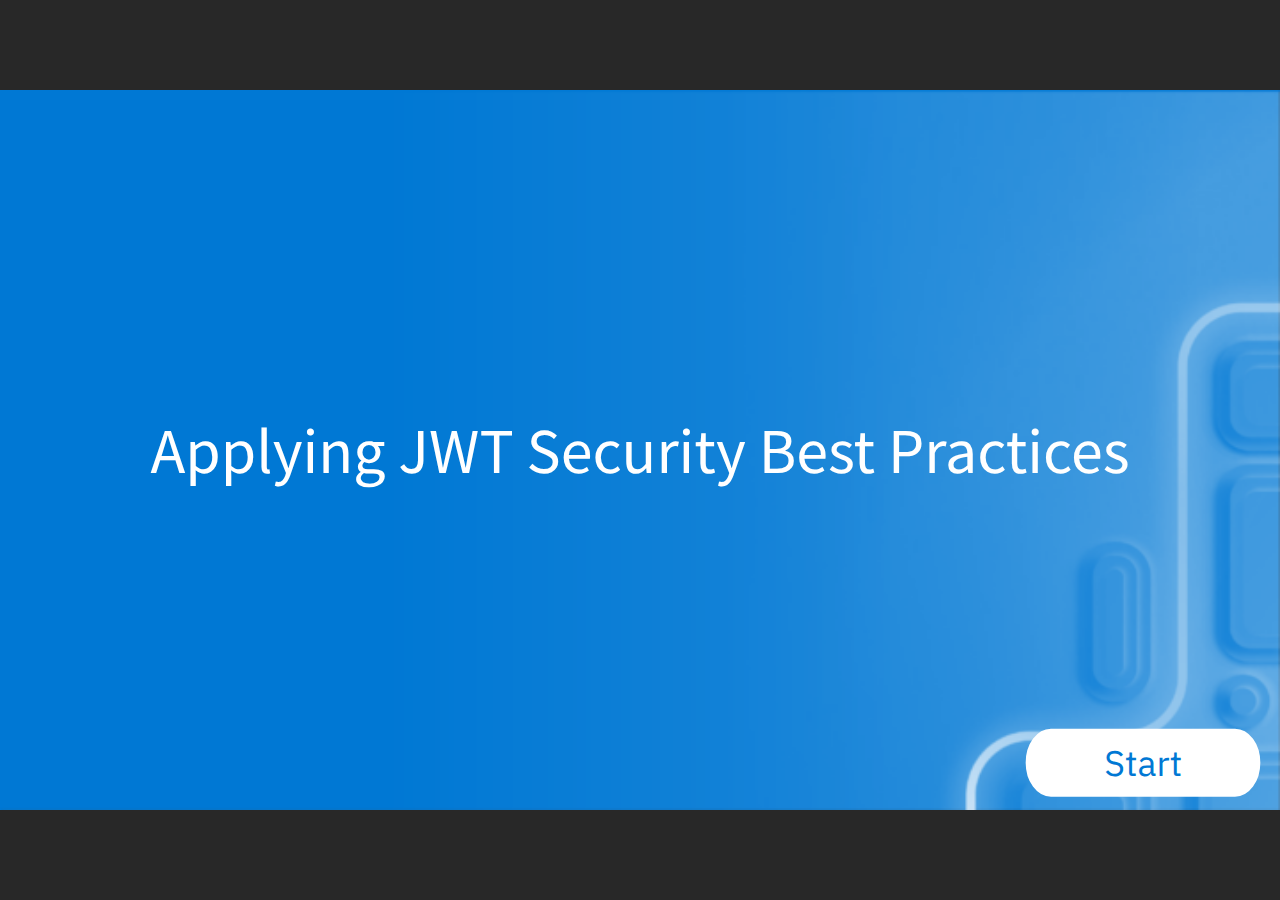
<file: index.html>
﻿<!doctype html>
<html lang="en-US">
<head>
  <meta charset="utf-8">
  <!-- Created using Storyline 360 x64 - http://www.articulate.com  -->
  <!-- version: 3.95.33670.0 -->
  <title>Applying JWT Security Best Practices</title>
  <meta http-equiv="x-ua-compatible" content="IE=edge"/>
  <meta name="viewport" content="width=device-width,initial-scale=1,user-scalable=no,shrink-to-fit=no,minimal-ui"/>
  <meta name="apple-mobile-web-app-capable" content="yes"/>
  <style>
    html, body { height: 100%; padding: 0; margin: 0 }
    #app { height: 100%; width: 100%; }
  </style>

  <script>
    window.DS = {};
    window.globals = {
      DATA_PATH_BASE: '',
      HAS_FRAME: true,
      HAS_SLIDE: true,

      lmsPresent: false,
      tinCanPresent: false,
      cmi5Present: false,
      aoSupport: false,
      scale: 'noscale',
      captureRc: false,
      browserSize: 'optimal',
      bgColor: '#282828',
      features: 'DropInAcc,DropInBase,DropInCore,DropInInteractions,DropInMisc,DropInVectors,DropInVideo,LayerPresentAsDialog,MultipleQuizTracking,UpdatedThemeEditor',
      themeName: 'unified',
      preloaderColor: '#FFFFFF',
      suppressAnalytics: false,
      productChannel: 'stable',
      publishSource: 'storyline',
      aid: 'aid|ec1426b3-023f-4ed3-86a6-291b0afe7aa1',
      cid: 'bbb5c4ab-197b-4763-9cb9-e30b449c9923',
      playerVersion: '3.95.33670.0',
      publishTimestamp: '2025-01-25T21:05:04.6571701Z',
      maxIosVideoElements: 10,
      connectionSettings: { message: 'You%20are%20offline.%20Trying%20to%20reconnect...', useDarkTheme: false, mode: 'disabled' },
      hasFeature: function(feature) {
        return this.features.split(',').includes(feature);
      },
      
      parseParams: function(qs) {
        if (window.globals.parsedParams != null) {
          return window.globals.parsedParams;
        }
        qs = (qs || window.location.search.substr(1)).split('+').join(' ');
        var params = {},
            tokens,
            re = /[?&]?([^=]+)=([^&]*)/g;

        while (tokens = re.exec(qs)) {
          params[decodeURIComponent(tokens[1]).trim()] =
            decodeURIComponent(tokens[2]).trim();
        }
        window.globals.parsedParams = params;
        return params;
      }

    };
  </script>
  <script>
    var isIe11 = ('ActiveXObject' in window || window.MSBlobBuilder != null)
      && window.msCrypto != null && !window.ActiveXObject;
    if (isIe11) {
      window.globals.unsupportedBrowser = true;
      document.write(atob('[base64]'));
    }
  </script>

  <script>
    if (window.globals.hasFeature('MultiLanguageSinglePackageSupport')) {
      
      
    }
  </script>

  
  <script>window.THREE = { };</script>
  
</head>
<body style="background: #282828" class="cs-HTML theme-unified">
  <!-- 360 -->
  <script>!function(){var e,i=/iPhone/i,o=/iPod/i,n=/iPad/i,t=/\biOS-universal(?:.+)Mac\b/i,r=/\bAndroid(?:.+)Mobile\b/i,a=/Android/i,d=/(?:SD4930UR|\bSilk(?:.+)Mobile\b)/i,p=/Silk/i,l=/Windows Phone/i,u=/\bWindows(?:.+)ARM\b/i,b=/BlackBerry/i,s=/BB10/i,c=/Opera Mini/i,f=/\b(CriOS|Chrome)(?:.+)Mobile/i,h=/Mobile(?:.+)Firefox\b/i,v=function(e){return void 0!==e&&"MacIntel"===e.platform&&"number"==typeof e.maxTouchPoints&&e.maxTouchPoints>1&&"undefined"==typeof MSStream};e=function(e){var m={userAgent:"",platform:"",maxTouchPoints:0};e||"undefined"==typeof navigator?"string"==typeof e?m.userAgent=e:e&&e.userAgent&&(m={userAgent:e.userAgent,platform:e.platform,maxTouchPoints:e.maxTouchPoints||0}):m={userAgent:navigator.userAgent,platform:navigator.platform,maxTouchPoints:navigator.maxTouchPoints||0};var g=m.userAgent,y=g.split("[FBAN");void 0!==y[1]&&(g=y[0]),void 0!==(y=g.split("Twitter"))[1]&&(g=y[0]);var A=function(e){return function(i){return i.test(e)}}(g),w={apple:{phone:A(i)&&!A(l),ipod:A(o),tablet:!A(i)&&(A(n)||v(m))&&!A(l),universal:A(t),device:(A(i)||A(o)||A(n)||A(t)||v(m))&&!A(l)},amazon:{phone:A(d),tablet:!A(d)&&A(p),device:A(d)||A(p)},android:{phone:!A(l)&&A(d)||!A(l)&&A(r),tablet:!A(l)&&!A(d)&&!A(r)&&(A(p)||A(a)),device:!A(l)&&(A(d)||A(p)||A(r)||A(a))||A(/\bokhttp\b/i)},windows:{phone:A(l),tablet:A(u),device:A(l)||A(u)},other:{blackberry:A(b),blackberry10:A(s),opera:A(c),firefox:A(h),chrome:A(f),device:A(b)||A(s)||A(c)||A(h)||A(f)},any:!1,phone:!1,tablet:!1};return w.any=w.apple.device||w.android.device||w.windows.device||w.other.device,w.phone=w.apple.phone||w.android.phone||w.windows.phone,w.tablet=w.apple.tablet||w.android.tablet||w.windows.tablet,w}(),"object"==typeof exports&&"undefined"!=typeof module?module.exports=e:"function"==typeof define&&define.amd?define((function(){return e})):this.isMobile=e}();
    window.isMobile.apple.tablet = window.isMobile.apple.tablet ||
      (navigator.platform === 'MacIntel' && navigator.maxTouchPoints > 1);
    window.isMobile.apple.device = window.isMobile.apple.device || window.isMobile.apple.tablet;
    window.isMobile.tablet = window.isMobile.tablet || window.isMobile.apple.tablet;
    window.isMobile.any = window.isMobile.any || window.isMobile.apple.tablet;
  </script>

  <div id="focus-sink" tabindex="-1"></div>

  <div id="preso"></div>
  <script>
    (function() {

      var classTypes = [ 'desktop', 'mobile', 'phone', 'tablet' ];

      var addDeviceClasses = function(prefix, testObj) {
        var curr, i;
        for (i = 0; i < classTypes.length; i++) {
          curr = classTypes[i];
          if (testObj[curr]) {
            document.body.classList.add(prefix + curr);
          }
        }
      };

      var params = window.globals.parseParams(),
          isDevicePreview = params.devicepreview === '1',
          isPhoneOverride = params.deviceType === 'phone' || (isDevicePreview && params.phone == '1'),
          isTabletOverride = (params.deviceType === 'tablet' || isDevicePreview) && !isPhoneOverride,
          isMobileOverride = isPhoneOverride || isTabletOverride;

      var deviceView = {
        desktop: !window.isMobile.any && !isMobileOverride,
        mobile: window.isMobile.any || isMobileOverride,
        phone: isPhoneOverride || (window.isMobile.phone && !isTabletOverride),
        tablet: isTabletOverride || window.isMobile.tablet
      };

      window.globals.deviceView = deviceView;
      window.isMobile.desktop = !window.isMobile.any;
      window.isMobile.mobile = window.isMobile.any;

      addDeviceClasses('view-', deviceView);

    })();
  </script>
  
  <script src='story_content/triggers.js' type=text/javascript></script>
<script src='story_content/user.js' type=text/javascript></script>
  <div class="slide-loader"></div>

  <script>
    var doc = document, loader = doc.body.querySelector('.slide-loader'); [ 1, 2, 3 ].forEach(function(n) { var d = doc.createElement('div'); d.style.backgroundColor = window.globals.preloaderColor; d.classList.add('mobile-loader-dot'); d.classList.add('dot' + n); loader.appendChild(d); });
  </script>

  <div class="mobile-load-title-overlay" style="display: none">
    <div class="mobile-load-title">Applying JWT Security Best Practices</div>
  </div>

  <div class="mobile-chrome-warning"></div>

  
<style>
  .warn-connection-dialog {
    display: none;
    background: transparent;
    pointer-events: all;
    position: fixed;
    left: 0;
    top: 0;
    width: 100%;
    height: 100%;
    z-index: 999;
  }

  .warn-connection-content {
    pointer-events: all;
    border-radius: 4px;
    background: white;
    border: 1px solid #E7E7E7;
    color: #333333;
    box-shadow: 0 2px 4px rgba(0, 0, 0, 0.25);
    transition: all 150ms ease-out;
    position: absolute;
    white-space: nowrap;
  }

  .view-phone.is-landscape .warn-connection-content {
    left: 23px;
    bottom: 23px;
  }

  .view-tablet.is-landscape .warn-connection-content {
    left: 50%;
    top: 20px;
    transform: translateX(-50%);
  }

  .view-mobile.is-portrait .warn-connection-content {
    transform: translate(-50%, calc(-100% - 15px));
  }

  .warn-connection-content p {
    display: inline-block;
    margin: 0 8px 0 0;
    line-height: 33px;
    font-size: 11px;
  }

  .warn-connection-content svg {
    position: relative;
    vertical-align: middle;
    margin: 0 2px 2px 8px;
  }

  .view-desktop .warn-connection-content {
    left: 1.5em;
    bottom: 1.5em;
  }

  .view-desktop .warn-connection-content p {
    font-size: 1.1em;
  }

  .is-offline .warn-connection-dialog {
    display: block;
  }

  .is-offline .cs-panel * {
    pointer-events: none !important;
  }

  .is-offline .cs-panel {
    pointer-events: all !important;
  }

  .is-offline #nav-controls * {
    pointer-events: none !important;
  }

  .is-offline #nav-controls {
    pointer-events: all !important;
  }
</style>

<div class="warn-connection-dialog" role="alertdialog" aria-modal="true" tabindex="0" aria-labelledby="warn-connection-message">
  <div class="warn-connection-content">
    <svg width="17" height="15" viewBox="0 0 17 15" xmlns="http://www.w3.org/2000/svg">
      <path fill="#8F0000" stroke="white" d="M16.07,12.98 L15.88,12.23 L9.51,1.21 C8.97,0.26,7.6,0.26,7.06,1.21 L0.69,12.23 C0.15,13.16,0.81,14.36,1.91,14.36 H14.65 C15.47,14.36,16.05,13.7,16.07,12.98 Z"/>
      <path fill="white" stroke="white" d="M8.58,5.5 C8.35,5.28,8.5,5.35,8.21,5.32 C8.09,5.35,7.97,5.49,7.96,5.67 C7.97,5.79,7.98,5.92,7.98,6.04 L7.98,6.04 C7.99,6.17,8,6.31,8.01,6.43 L8.01,6.44 C8.03,6.92,8.06,7.41,8.09,7.9 L8.09,7.9 C8.12,8.39,8.14,8.88,8.17,9.37 C8.17,9.39,8.18,9.42,8.2,9.44 C8.23,9.46,8.25,9.47,8.28,9.47 C8.31,9.47,8.34,9.46,8.35,9.44 C8.37,9.43,8.38,9.4,8.39,9.35 L8.39,9.34 C8.39,9.24,8.4,9.15,8.4,9.05 L8.4,9.05 C8.41,8.96,8.41,8.86,8.42,8.75 C8.43,8.44,8.45,8.12,8.47,7.81 L8.47,7.81 C8.49,7.49,8.51,7.18,8.53,6.87 C8.55,6.46,8.56,6.05,8.59,5.64 L8.6,5.62 C8.6,5.57,8.59,5.53,8.58,5.5 L8.21,5.32 Z"/>
      <circle fill="white" stroke="white" cx="8.3" cy="11.35" r="0.3"/>
    </svg>
    <p id="warn-connection-message">You are offline. Trying to reconnect...</p>
  </div>
</div>

<script>
  (function() {
    window.DS.connection = {
      warningShown: false,
      assets: {},
      loadingAssetGroup: false,
      retryDelay: 500
    };

    var connectionSettings = window.globals.connectionSettings || {};

    var useConnectionMessages = window.AbortController != null &&
      window.location.protocol != 'file:' &&
      connectionSettings.mode === 'normal';

    window.DS.connection.useConnectionMessages = useConnectionMessages;

    var assetCount = 0;
    var checkLoadedId;


    if (useConnectionMessages && connectionSettings != null) {
      var contentEl = document.querySelector('.warn-connection-content');
      var messageEl = contentEl.querySelector('p');

      if (connectionSettings.useDarkTheme) {
        contentEl.style.borderColor = '#BABBBA';
        contentEl.style.backgroundColor = '#282828';
        contentEl.style.color = '#FFFFFF';
      }

      if (connectionSettings.message != null) {
        messageEl.textContent = window.decodeURIComponent(connectionSettings.message);
      }
    }

    function checkAssetsReady() {
      for (var i in DS.connection.assets) {
        if (!DS.connection.assets[i].success) {
          return false;
        }
      }
      return true;
    }

    function stopAssetGroup() {
      if (!useConnectionMessages) { return; }

      assetCount = 0;

      DS.connection.oldAssetGroup = DS.connection.assets;
      DS.connection.assets = {};
      DS.connection.loadingAssetGroup = false;
      clearInterval(checkLoadedId);
    }

    function startAssetGroup() {
      if (!useConnectionMessages) { return; }
      var ticks = 0;
      clearInterval(checkLoadedId);
      checkLoadedId = setInterval(function() {
        var loaded = 0;
        if (assetCount === 0 && loaded === 0) {
          clearInterval(checkLoadedId);
          return;
        }

        for (var i in DS.connection.assets) {
          if (DS.connection.assets[i].success) {
            loaded++;
          }
        }

        if (assetCount === loaded && checkAssetsReady()) {
          for (var i in DS.connection.assets) {
            if (DS.connection.assets[i].action) {
              DS.connection.assets[i].action();
            }
          }
          hideWarning();
          stopAssetGroup();
        }
      }, 100)
    }

    function requiredAsset(url, action, retry, type) {
      if (!useConnectionMessages) { return; }
      if (DS.connection.assets[url]) { return; }

      DS.connection.assets[url] = {
        success: false, action: action, retry: retry, type: type
      };
      assetCount = Object.keys(DS.connection.assets).length;
      if (!DS.connection.loadingAssetGroup) {
        startAssetGroup();
      }
      DS.connection.loadingAssetGroup = true;
    }

    function assetLoaded(url) {
      if (!useConnectionMessages) { return; }
      if (DS.connection.assets[url]) {
        DS.connection.assets[url].success = true;
      }
    }

    function assetFailed(url) {
      if (!useConnectionMessages) { return; }
      if (!DS.connection.assets[url]) {
        if (/\.js$/.test(url) && url.indexOf('transcripts') === -1) {
          setTimeout(function() {
            if (DS.connection.lastSlideLoaded != null) {
              DS.connection.lastSlideLoaded();
            }
          }, DS.connection.retryDelay);
        }
        return;
      }
      if (!DS.connection.warningShown) { showWarning(); }
      if (DS.connection.assets[url].retry) {
        setTimeout(function() {
          if (!DS.connection.assets[url].success) {
            DS.connection.assets[url].retry()
          }
        }, DS.connection.retryDelay);
      }
    }

    function hideWarning() {
      document.body.classList.remove('is-offline');
      DS.connection.warningShown = false;
      enableKeys();
    }
    DS.connection.hideWarning = hideWarning

    function showWarning(btn) {
      document.body.classList.add('is-offline')
      DS.connection.warningShown = true;
      updateWarningPosition();
      disableKeys();
    }

    function updateWarningPosition() {
      if (!DS.connection.warningShown) {
        return;
      }

      var isPortrait = document.body.classList.contains('is-portrait');
      var isMobile = document.body.classList.contains('view-mobile');
      var warningEl = document.querySelector('.warn-connection-content');

      if (isPortrait && isMobile) {
        var slide = document.querySelector('.primary-slide');
        var slideRect = slide != null
          ? slide.getBoundingClientRect()
          : { top: window.innerHeight, left: 0, width: window.innerWidth };

        warningEl.style.top = `${slideRect.top}px`
        warningEl.style.left = `${slideRect.left + slideRect.width / 2}px`
      } else {
        warningEl.style.top = null;
        warningEl.style.left = null;
      }

      window.requestAnimationFrame(updateWarningPosition);
    }

    function onDisableKeyDown(e) {
      e.preventDefault();
      e.stopImmediatePropagation();
    }

    function onDisableKeyUp(e) {
      e.preventDefault();
      e.stopImmediatePropagation();
    }

    var accStyle = document.createElement('style');
    var warnDialogEl = document.querySelector('.warn-connection-dialog');

    function disableKeys() {
      if (DS.views && DS.views.nsStack && DS.views.nsStack.length === 1) {
        DS.views.nsStack[0].tabReachable = false
        DS.views.nsStack[0].updateTabIndex(true, true);
      }

      accStyle.innerHTML = '.acc-shadow-dom { display: none; }';
      document.body.appendChild(accStyle);

      warnDialogEl.parentNode.append(warnDialogEl);
      warnDialogEl.focus();
    }

    function enableKeys() {
      accStyle.remove();
      if (DS.views && DS.views.nsStack && DS.views.nsStack.length === 1 && DS.views.nsStack[0].name === '_frame') {
        DS.views.nsStack[0].tabReachable = true;
        DS.views.nsStack[0].updateTabIndex();
      }
    }

    // these will all be noops if the feature flag isn't set in
    // the data and `window.globals.features`
    DS.connection.requiredAsset = requiredAsset;
    DS.connection.assetLoaded = assetLoaded;
    DS.connection.assetFailed = assetFailed;
    DS.connection.stopAssetGroup = stopAssetGroup;
    DS.connection.startAssetGroup = startAssetGroup;
  })();
</script>


  <script>
    
    if (window.autoSpider && window.vInterfaceObject) {
      document.querySelector('.mobile-load-title-overlay').style.display = 'none';
    }
  </script>

  

  <link rel="stylesheet" href="html5/data/css/output.min.css" data-noprefix/>
</body>
<script src="html5/lib/scripts/bootstrapper.min.js"></script>
</html>
</file>
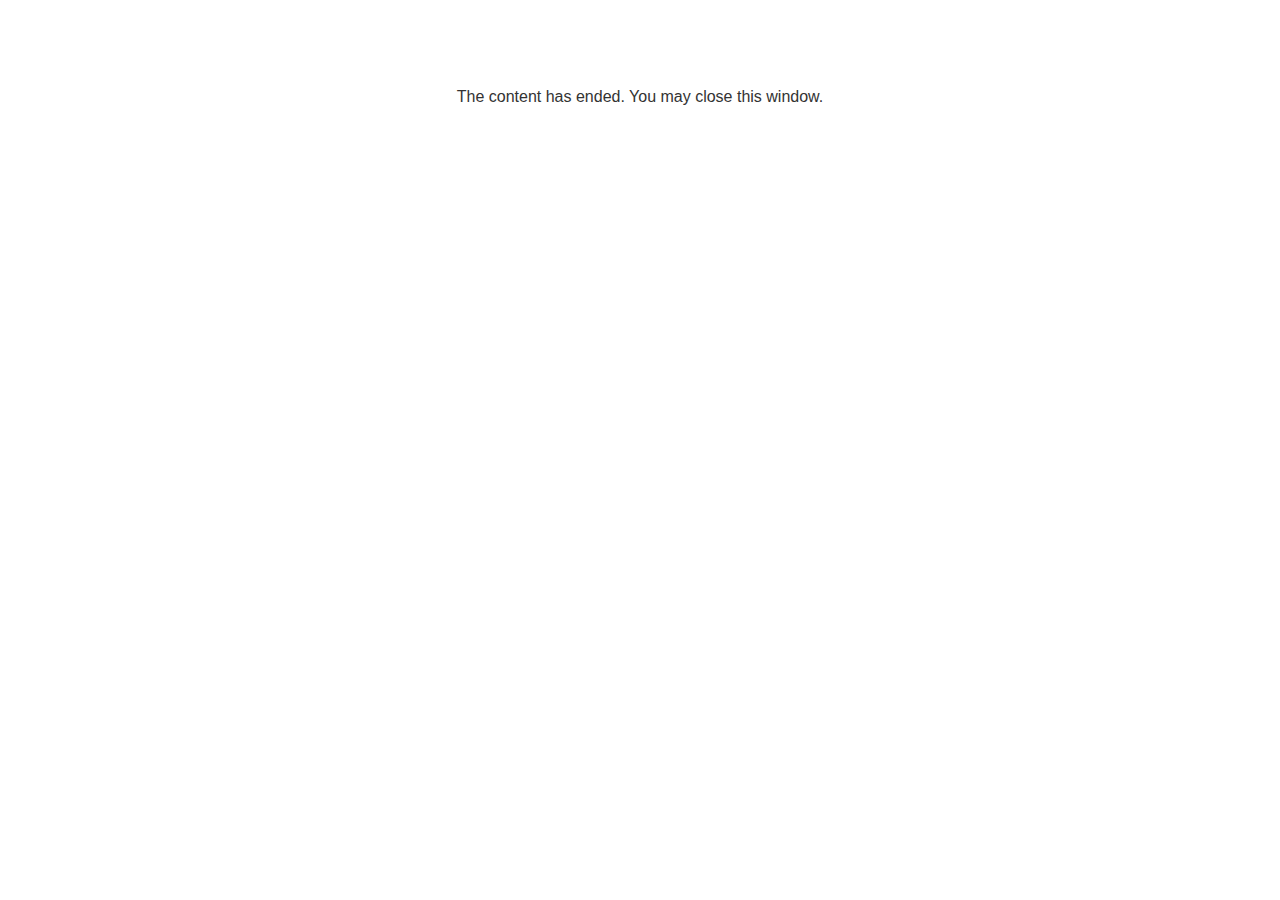
<file: lms/goodbye.html>
<!doctype html>
<html>
<body style="background-color: #ffffff;">

<p role="alert" style="color: #333333;font-family: Lato, articulate, tahoma, arial;font-size: medium;text-align: center;">
<br><br><br><br>
The content has ended. You may close this window.
</p>

</body>
</html>
</file>
